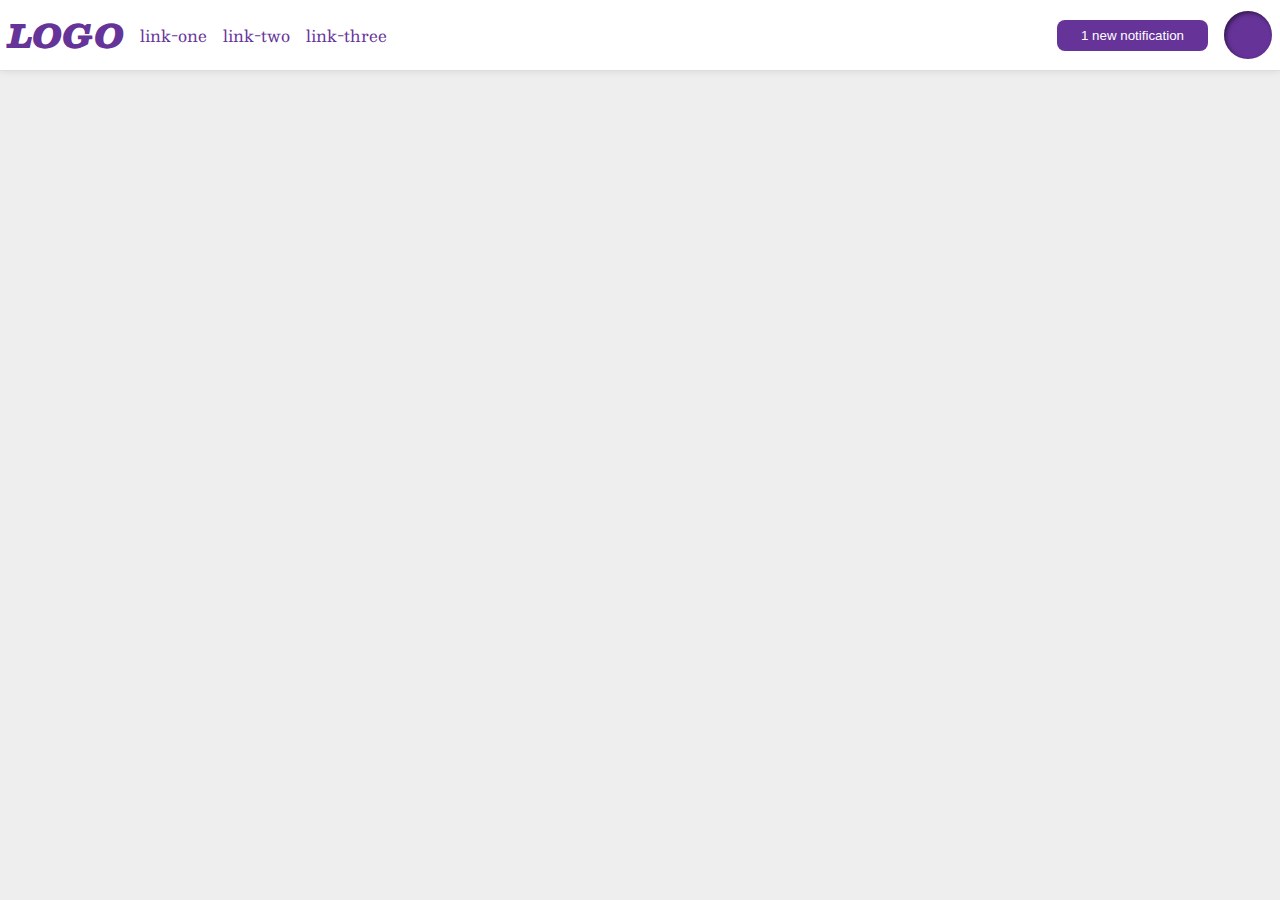
<file: flex/03-flex-header-2/index.html>
<!DOCTYPE html>
<html lang="en">

<head>
  <meta charset="UTF-8">
  <meta http-equiv="X-UA-Compatible" content="IE=edge">
  <meta name="viewport" content="width=device-width, initial-scale=1.0">
  <title>Flex Header 2</title>
  <link rel="stylesheet" href="style.css">
</head>

<body>
  <div class="header">
    <div>
      <div class="logo">
        LOGO
      </div>
      <ul class="links">
        <li><a href="google.com">link-one</a></li>
        <li><a href="google.com">link-two</a></li>
        <li><a href="google.com">link-three</a></li>
      </ul>
    </div>
    <div>
      <button class="notifications">
        1 new notification
      </button>
      <div class="profile-image"></div>
    </div>
  </div>
</body>

</html>
</file>
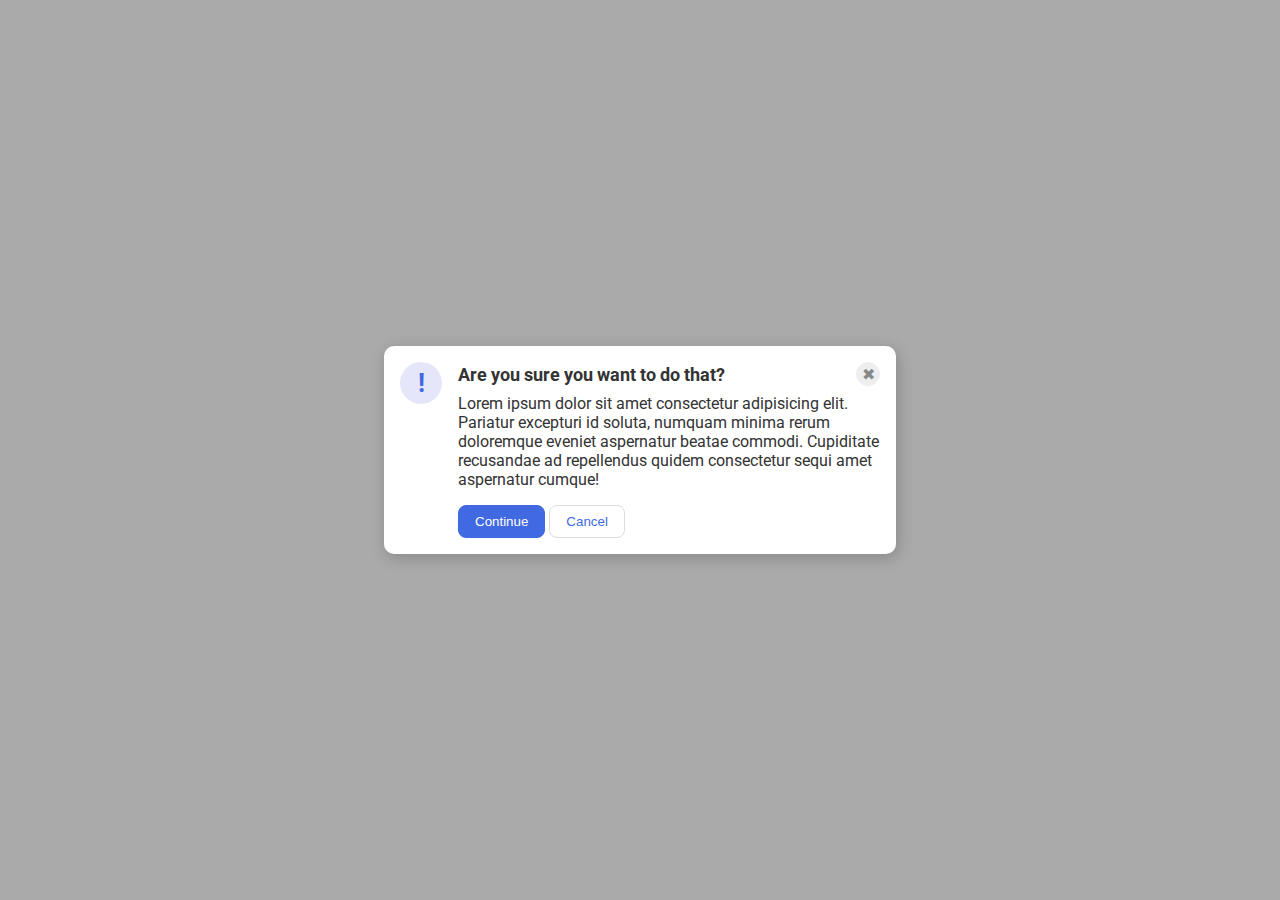
<file: flex/05-flex-modal/index.html>
<!DOCTYPE html>
<html lang="en">

<head>
  <meta charset="UTF-8">
  <meta http-equiv="X-UA-Compatible" content="IE=edge">
  <meta name="viewport" content="width=device-width, initial-scale=1.0">
  <link rel="stylesheet" href="style.css">
  <title>Modal</title>
</head>

<body>
  <div class="modal">
    <div class="icon">!</div>
    <div class="container">
      <div class="header">Are you sure you want to do that?
        <button class="close-button">✖</button>
      </div>
      <div class="text">Lorem ipsum dolor sit amet consectetur adipisicing elit. Pariatur excepturi id soluta, numquam
        minima rerum doloremque eveniet aspernatur beatae commodi. Cupiditate recusandae ad repellendus quidem
        consectetur sequi amet aspernatur cumque!</div>

      <button class="continue">Continue</button>
      <button class="cancel">Cancel</button>
    </div>
  </div>
</body>

</html>
</file>
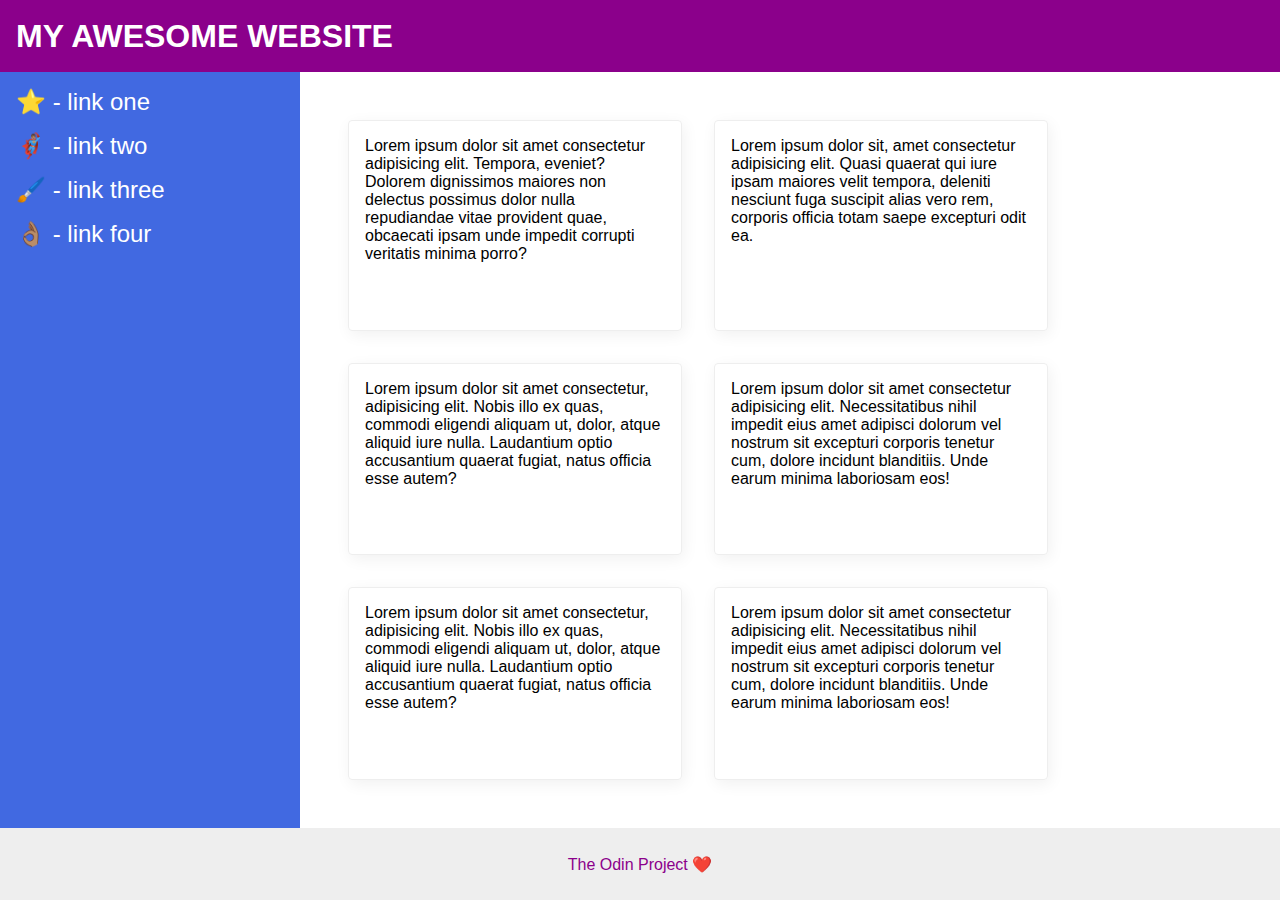
<file: flex/07-flex-layout-2/index.html>
<!DOCTYPE html>
<html lang="en">

<head>
  <meta charset="UTF-8">
  <meta http-equiv="X-UA-Compatible" content="IE=edge">
  <meta name="viewport" content="width=device-width, initial-scale=1.0">
  <title>The Holy Grail</title>
  <link rel="stylesheet" href="style.css">
</head>

<body>
  <div class="header">
    MY AWESOME WEBSITE
  </div>

  <div class="middle">
    <div class="sidebar">
      <ul>
        <li><a href="#">⭐ - link one</a></li>
        <li><a href="#">🦸🏽‍♂️ - link two</a></li>
        <li><a href="#">🖌️ - link three</a></li>
        <li><a href="#">👌🏽 - link four</a></li>
      </ul>
    </div>

    <div class="content">
      <div class="card">Lorem ipsum dolor sit amet consectetur adipisicing elit. Tempora, eveniet? Dolorem dignissimos
        maiores non delectus possimus dolor nulla repudiandae vitae provident quae, obcaecati ipsam unde impedit
        corrupti
        veritatis minima porro?</div>
      <div class="card">Lorem ipsum dolor sit, amet consectetur adipisicing elit. Quasi quaerat qui iure ipsam maiores
        velit tempora, deleniti nesciunt fuga suscipit alias vero rem, corporis officia totam saepe excepturi odit ea.
      </div>
      <div class="card">Lorem ipsum dolor sit amet consectetur, adipisicing elit. Nobis illo ex quas, commodi eligendi
        aliquam ut, dolor, atque aliquid iure nulla. Laudantium optio accusantium quaerat fugiat, natus officia esse
        autem?</div>
      <div class="card">Lorem ipsum dolor sit amet consectetur adipisicing elit. Necessitatibus nihil impedit eius amet
        adipisci dolorum vel nostrum sit excepturi corporis tenetur cum, dolore incidunt blanditiis. Unde earum minima
        laboriosam eos!</div>
      <div class="card">Lorem ipsum dolor sit amet consectetur, adipisicing elit. Nobis illo ex quas, commodi eligendi
        aliquam ut, dolor, atque aliquid iure nulla. Laudantium optio accusantium quaerat fugiat, natus officia esse
        autem?</div>
      <div class="card">Lorem ipsum dolor sit amet consectetur adipisicing elit. Necessitatibus nihil impedit eius amet
        adipisci dolorum vel nostrum sit excepturi corporis tenetur cum, dolore incidunt blanditiis. Unde earum minima
        laboriosam eos!</div>
    </div>
  </div>

  <div class="footer">
    The Odin Project ❤️
  </div>
</body>

</html>
</file>
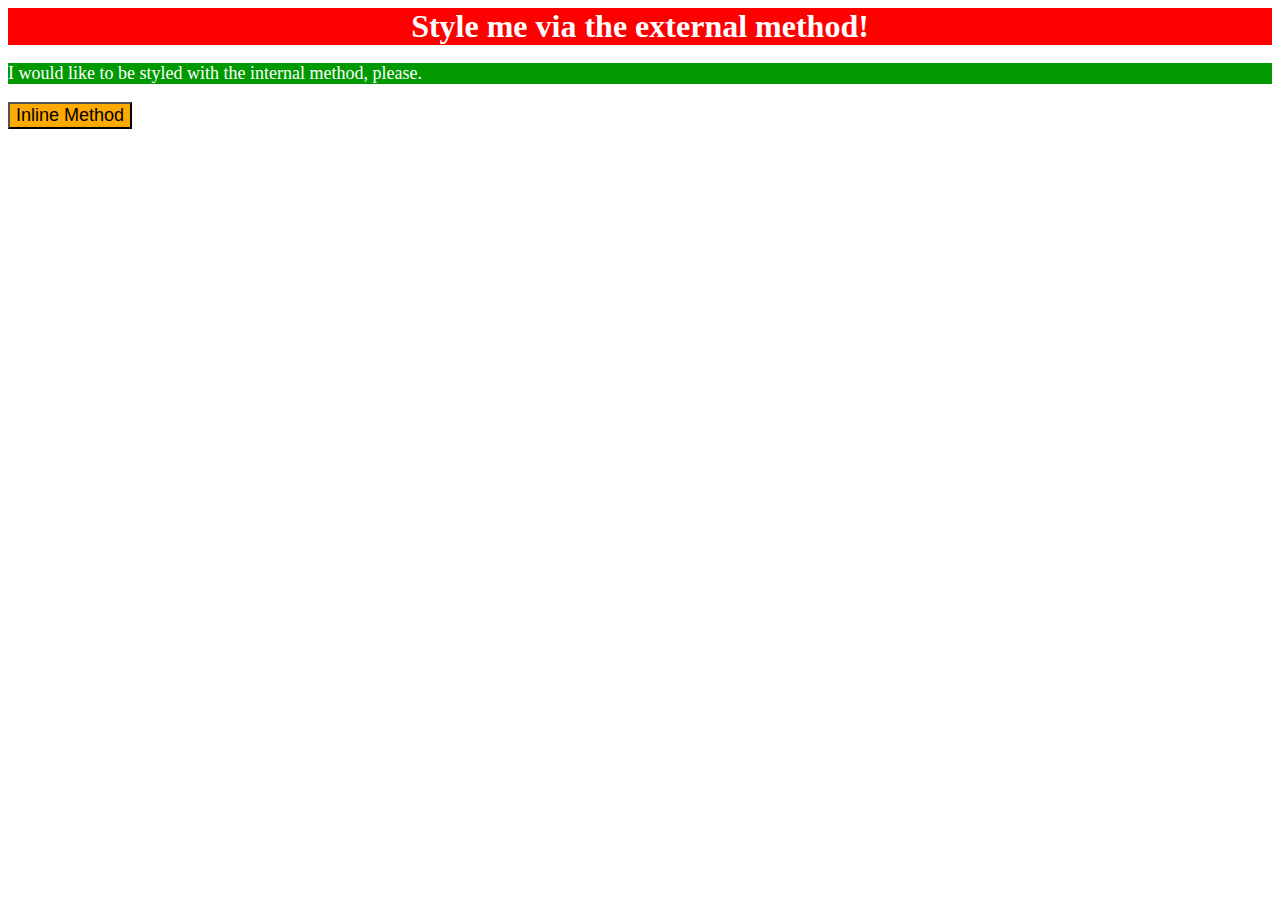
<file: foundations/01-css-methods/index.html>
<!DOCTYPE html>
<html lang="en">
  <head>
    <meta charset="UTF-8">
    <meta http-equiv="X-UA-Compatible" content="IE=edge">
    <meta name="viewport" content="width=device-width, initial-scale=1.0">
    <title>Methods for Adding CSS</title>
    <link rel="stylesheet" href="style.css">
    <style>
      p {
        background-color: #090;
        color: #fff;
        font-size: 18px;
      }
    </style>
  </head>
  <body>
    <div>Style me via the external method!</div>
    <p>I would like to be styled with the internal method, please.</p>
    <button style="background-color: #fa0; font-size: 18px;">Inline Method</button>
  </body>
</html>
</file>
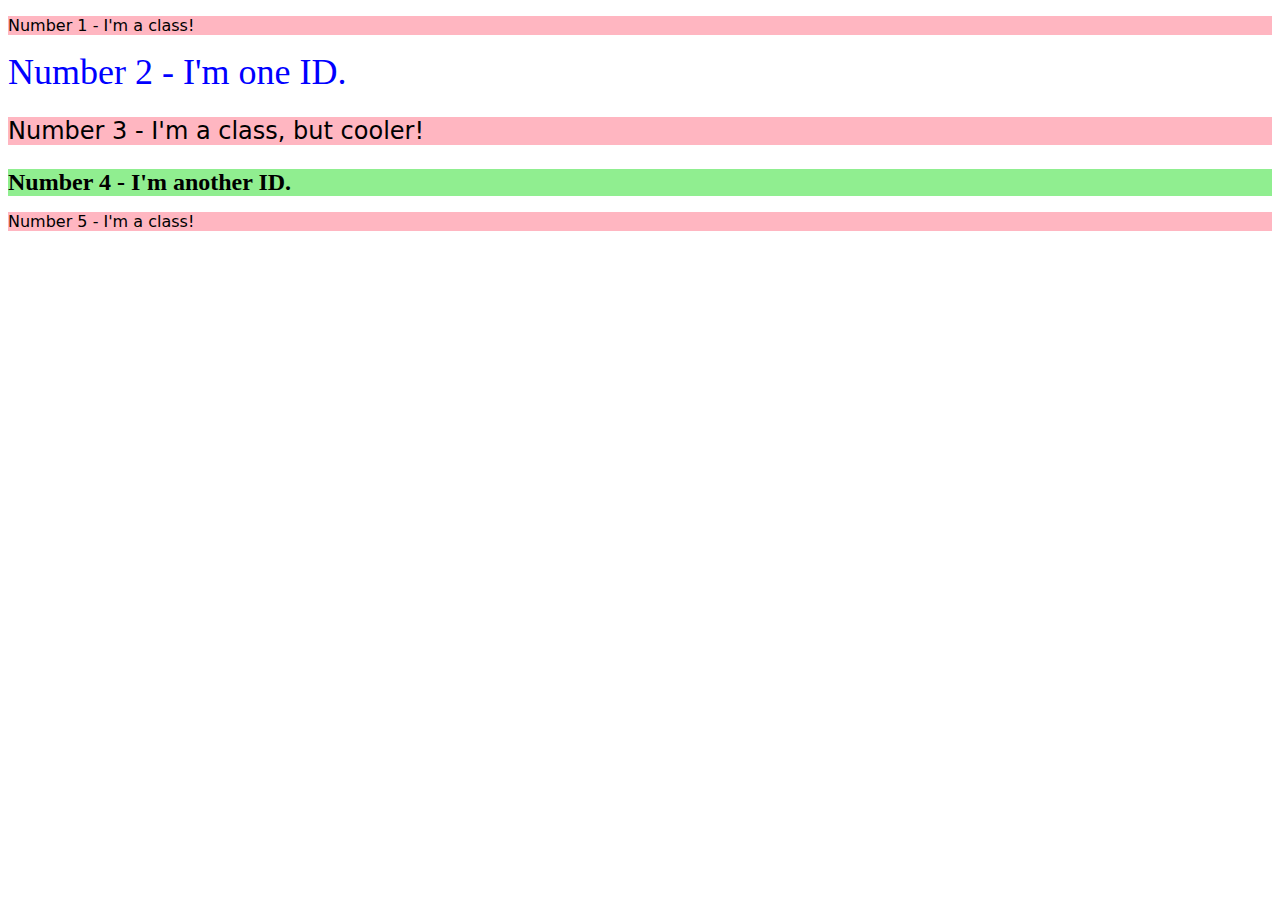
<file: foundations/02-class-id-selectors/index.html>
<!DOCTYPE html>
<html lang="en">
  <head>
    <meta charset="UTF-8">
    <meta http-equiv="X-UA-Compatible" content="IE=edge">
    <meta name="viewport" content="width=device-width, initial-scale=1.0">
    <title>Class and ID Selectors</title>
    <link rel="stylesheet" href="style.css">
  </head>
  <body>
    <p class="odd">Number 1 - I'm a class!</p>
    <div id="num2">Number 2 - I'm one ID.</div>
    <p class="odd big-text">Number 3 - I'm a class, but cooler!</p>
    <div class="big-text" id="num3">Number 4 - I'm another ID.</div>
    <p class="odd">Number 5 - I'm a class!</p>
  </body>
</html>
</file>
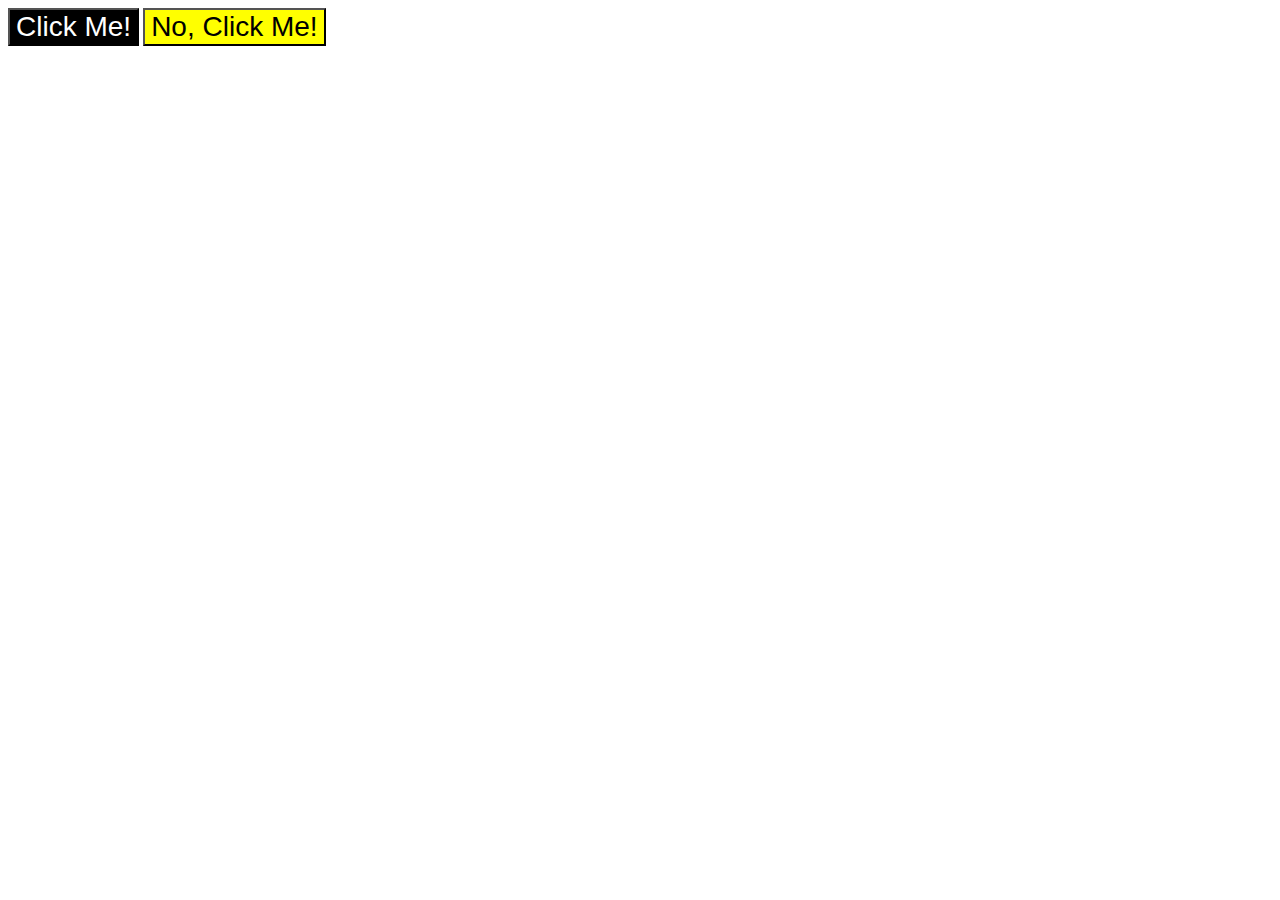
<file: foundations/03-grouping-selectors/index.html>
<!DOCTYPE html>
<html lang="en">
  <head>
    <meta charset="UTF-8">
    <meta http-equiv="X-UA-Compatible" content="IE=edge">
    <meta name="viewport" content="width=device-width, initial-scale=1.0">
    <title>Grouping Selectors</title>
    <link rel="stylesheet" href="style.css">
  </head>
  <body>
    <button class="one">Click Me!</button>
    <button class="two">No, Click Me!</button>
  </body>
</html>
</file>
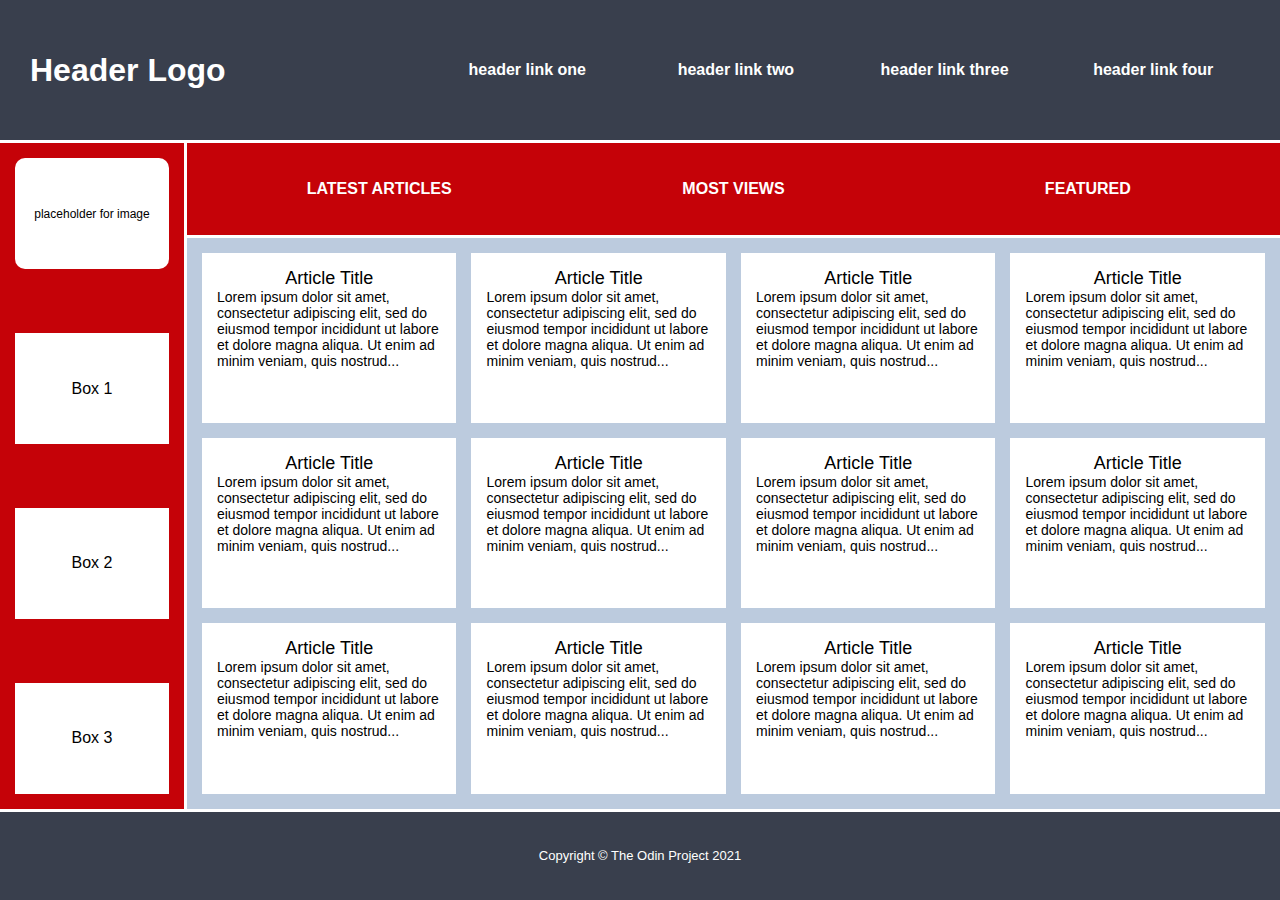
<file: grid/03-grid-layout-3/index.html>
<!DOCTYPE html>
<html lang="en">
  <head>
    <meta charset="UTF-8" />
    <meta http-equiv="X-UA-Compatible" content="IE=edge" />
    <meta name="viewport" content="width=device-width, initial-scale=1.0" />
    <title>Holy Grail Mockup</title>
    <link rel="stylesheet" href="style.css" />
  </head>
  <body>
    <div class="container">
      <div class="header">
        <div class="logo">Header Logo</div>
        <div class="menu">
          <ul>
            <li>header link one</li>
            <li>header link two</li>
            <li>header link three</li>
            <li>header link four</li>
          </ul>
        </div>
      </div>

      <div class="sidebar">
        <div class="photo">
          <p>placeholder for image</p>
        </div>
        <div class="side-content">Box 1</div>
        <div class="side-content">Box 2</div>
        <div class="side-content">Box 3</div>
      </div>

      <div class="nav">
        <ul>
          <li>Latest Articles</li>
          <li>Most Views</li>
          <li>Featured</li>
        </ul>
      </div>

      <div class="article">
        <div class="card">
          <p class="title">Article Title</p>
          <p>
            Lorem ipsum dolor sit amet, consectetur adipiscing elit, sed do
            eiusmod tempor incididunt ut labore et dolore magna aliqua. Ut enim
            ad minim veniam, quis nostrud...
          </p>
        </div>
        <div class="card">
          <p class="title">Article Title</p>
          <p>
            Lorem ipsum dolor sit amet, consectetur adipiscing elit, sed do
            eiusmod tempor incididunt ut labore et dolore magna aliqua. Ut enim
            ad minim veniam, quis nostrud...
          </p>
        </div>
        <div class="card">
          <p class="title">Article Title</p>
          <p>
            Lorem ipsum dolor sit amet, consectetur adipiscing elit, sed do
            eiusmod tempor incididunt ut labore et dolore magna aliqua. Ut enim
            ad minim veniam, quis nostrud...
          </p>
        </div>
        <div class="card">
          <p class="title">Article Title</p>
          <p>
            Lorem ipsum dolor sit amet, consectetur adipiscing elit, sed do
            eiusmod tempor incididunt ut labore et dolore magna aliqua. Ut enim
            ad minim veniam, quis nostrud...
          </p>
        </div>
        <div class="card">
          <p class="title">Article Title</p>
          <p>
            Lorem ipsum dolor sit amet, consectetur adipiscing elit, sed do
            eiusmod tempor incididunt ut labore et dolore magna aliqua. Ut enim
            ad minim veniam, quis nostrud...
          </p>
        </div>
        <div class="card">
          <p class="title">Article Title</p>
          <p>
            Lorem ipsum dolor sit amet, consectetur adipiscing elit, sed do
            eiusmod tempor incididunt ut labore et dolore magna aliqua. Ut enim
            ad minim veniam, quis nostrud...
          </p>
        </div>
        <div class="card">
          <p class="title">Article Title</p>
          <p>
            Lorem ipsum dolor sit amet, consectetur adipiscing elit, sed do
            eiusmod tempor incididunt ut labore et dolore magna aliqua. Ut enim
            ad minim veniam, quis nostrud...
          </p>
        </div>
        <div class="card">
          <p class="title">Article Title</p>
          <p>
            Lorem ipsum dolor sit amet, consectetur adipiscing elit, sed do
            eiusmod tempor incididunt ut labore et dolore magna aliqua. Ut enim
            ad minim veniam, quis nostrud...
          </p>
        </div>
        <div class="card">
          <p class="title">Article Title</p>
          <p>
            Lorem ipsum dolor sit amet, consectetur adipiscing elit, sed do
            eiusmod tempor incididunt ut labore et dolore magna aliqua. Ut enim
            ad minim veniam, quis nostrud...
          </p>
        </div>
        <div class="card">
          <p class="title">Article Title</p>
          <p>
            Lorem ipsum dolor sit amet, consectetur adipiscing elit, sed do
            eiusmod tempor incididunt ut labore et dolore magna aliqua. Ut enim
            ad minim veniam, quis nostrud...
          </p>
        </div>
        <div class="card">
          <p class="title">Article Title</p>
          <p>
            Lorem ipsum dolor sit amet, consectetur adipiscing elit, sed do
            eiusmod tempor incididunt ut labore et dolore magna aliqua. Ut enim
            ad minim veniam, quis nostrud...
          </p>
        </div>
        <div class="card">
          <p class="title">Article Title</p>
          <p>
            Lorem ipsum dolor sit amet, consectetur adipiscing elit, sed do
            eiusmod tempor incididunt ut labore et dolore magna aliqua. Ut enim
            ad minim veniam, quis nostrud...
          </p>
        </div>
      </div>

      <div class="footer">
        <p>Copyright © The Odin Project 2021</p>
      </div>
    </div>
  </body>
</html>
</file>
<file: flex/03-flex-header-2/style.css>
/* this is some magical font-importing.  
you'll learn about it later. */
@import url('https://fonts.googleapis.com/css2?family=Besley:ital,wght@0,400;1,900&display=swap');

body {
  margin: 0;
  background: #eee;
  font-family: Besley, serif;
}

.header {
  background: white;
  border-bottom: 1px solid #ddd;
  box-shadow: 0 0 8px rgba(0,0,0,.1);
  display: flex;
  justify-content: space-between;
  padding: 8px;
}

.header > div {
  display: flex;
  align-items: center;
  gap: 16px;
}

.profile-image {
  background: rebeccapurple;
  box-shadow: inset 2px 2px 4px rgba(0,0,0,.5);
  border-radius: 50%;
  width: 48px;
  height: 48px;
}

.logo {
  color: rebeccapurple;
  font-size: 32px;
  font-weight: 900;
  font-style: italic;
}

button {
  border: none;
  border-radius: 8px;
  background: rebeccapurple;
  color: white;
  padding: 8px 24px;
}

a {
  /* this removes the line under our links */
  text-decoration: none;
  color: rebeccapurple;
}

ul {
  list-style-type: none;
  display: flex;
  gap: 16px;
  padding: 0;
  margin: 0;
}
</file>
<file: flex/05-flex-modal/style.css>
@import url('https://fonts.googleapis.com/css2?family=Roboto:wght@400;700&display=swap');

html, body {
  height: 100%;
}

body {
  font-family: Roboto, sans-serif;
  margin: 0;
  background: #aaa;
  color: #333;
  /* I'll give you this one for free lol */
  display: flex;
  align-items: center;
  justify-content: center;
}

.modal {
  background: white;
  width: 480px;
  border-radius: 10px;
  box-shadow: 2px 4px 16px rgba(0,0,0,.2);
  padding: 16px;
  display: flex;
  gap: 16px;
}

.icon {
  flex-shrink: 0;
  color: royalblue;
  font-size: 26px;
  font-weight: 700;
  background: lavender;
  width: 42px;
  height: 42px;
  border-radius: 50%;
  display: flex;
  align-items: center;
  justify-content: center;
}

.header {
  display: flex;
  font-weight: bold;
  align-items: center;
  justify-content: space-between;
  font-size: 18px;
  margin-bottom: 8px;
}

.close-button {
  background: #eee;
  border-radius: 50%;
  color: #888;
  font-weight: 400;
  font-size: 16px;
  height: 24px;
  width: 24px;
  display: flex;
  align-items: center;
  justify-content: center;
  border: 1px solid #eee;
  padding: 0;
}

.text {
  margin-bottom: 16px;
}

button {
  cursor: pointer;
  padding: 8px 16px;
  border-radius: 8px;
}

button.continue {
  background: royalblue;
  border: 1px solid royalblue;
  color: white;
}

button.cancel {
  background: white;
  border: 1px solid #ddd;
  color: royalblue;
}
</file>
<file: flex/07-flex-layout-2/style.css>
body {
  font-family: -apple-system, BlinkMacSystemFont, 'Segoe UI', Roboto, Oxygen, Ubuntu, Cantarell, 'Open Sans', 'Helvetica Neue', sans-serif;
  margin: 0;
  min-height: 100vh;
  display: flex;
  flex-direction: column;
}

.middle {
  flex: 1;
  display: flex;
}

.header {
  height: 72px;
  background: darkmagenta;
  color: white;
  font-size: 32px;
  font-weight: 900;
  display: flex;
  align-items: center;
  padding-left: 16px;
}

.footer {
  height: 72px;
  background: #eee;
  color: darkmagenta;
  display: flex;
  align-items: center;
  justify-content: center;
}

.sidebar {
  width: 300px;
  background: royalblue;
  box-sizing: border-box;
  flex-shrink: 0;
  padding: 16px;
}

ul {
  padding: 0;
  margin: 0;
  list-style: none;
}

li {
  padding-bottom: 16px;
}

a {
  color: white;
  font-size: 24px;
  text-decoration: none;
}

.content {
  display: flex;
  flex-wrap: wrap;
  padding: 48px;
  gap: 32px;
}

.card {
  border: 1px solid #eee;
  box-shadow: 2px 4px 16px rgba(0, 0, 0, .06);
  border-radius: 4px;
  width: 300px;
  padding: 16px;
}
</file>
<file: foundations/01-css-methods/style.css>
div {
    background-color: #f00;
    color: #fff;
    font-size: 32px;
    font-weight: bold;
    text-align: center;
}
</file>
<file: foundations/02-class-id-selectors/style.css>
.odd {
    background-color: lightpink;
    font-family: Verdana, 'DejaVu Sans', sans-serif;
}

.big-text {
    font-size: 24px;
}

#num2 {
    color: #00f;
    font-size: 36px;
}

#num3 {
    background-color: #90ee90;
    font-weight: bold;
}
</file>
<file: foundations/03-grouping-selectors/style.css>
.one {
  background-color: #000;
  color: #fff;
}

.two {
  background-color: #ff0;
}

.one,
.two {
  font-family: Helvetica, "Times New Roman", sans-serif;
  font-size: 28px;
}
</file>
<file: grid/03-grid-layout-3/style.css>
* {
  margin: 0;
  padding: 0;
}

.container {
  text-align: center;
}

.container div {
  padding: 15px;
  font-size: 32px;
  font-family: Helvetica;
  font-weight: bold;
  color: white;
}

.header {
  background-color: #393f4d;
}

.menu ul,
.menu li {
  font-size: 16px;
}

.sidebar {
  background-color: #c50208;
}

.sidebar .photo {
  background-color: white;
  color: black;
  font-size: 12px;
  font-weight: normal;
  border-radius: 10px;
}

.sidebar .side-content {
  background-color: white;
  color: black;
  font-size: 16px;
  font-weight: normal;
}

.nav {
  background-color: #c50208;
}

.nav ul li {
  font-size: 16px;
  text-transform: uppercase;
}

.article {
  background-color: #bccbde;
}

.article p {
  font-size: 18px;
  font-family: sans-serif;
  color: white;
  text-align: left;
}

.article .card {
  background-color: #ffffff;
  color: black;
  text-align: center;
}

.card p {
  color: black;
  font-weight: normal;
  font-size: 14px;
}

.card .title {
  font-size: 18px;
  text-align: center;
}

.footer {
  background-color: #393f4d;
}

.footer p {
  font-size: 13px;
  font-weight: normal;
}

/* solution */
.container {
  display: grid;
  grid-template-areas: 
  'header header header header header'
  'sidebar sidebar nav nav nav'
  'sidebar sidebar article article article'
  'footer footer footer footer footer';
  gap: 3px;
  min-height: 100dvh;
}

.header {
  grid-area: header;
  display: grid;
  grid-template-areas: 'logo logo menu menu menu';
  align-items: center;
}

.logo {
  grid-area: logo;
  justify-self: flex-start;
}

.menu {
  grid-area: menu;
}

.menu ul {
  display: grid;
  grid-template-columns: repeat(4, 1fr);
  align-items: center;
  column-gap: 15px;
}

.sidebar {
  grid-area: sidebar;
  display: grid;
  align-content: space-between;
  gap: 4rem;
  grid-template-rows: repeat(4, 1fr);
}

.sidebar * {
  display: grid;
  place-items: center;
}

.nav {
  grid-area: nav;
  display: grid;
}

.nav > ul {
  display: grid;
  grid-template-columns: repeat(3, 1fr);
  align-items: center;
}

.article {
  grid-area: article;
  display: grid;
  grid-template-columns: repeat(auto-fill, minmax(250px, 1fr));
  gap: 15px;
}

.article .card {
  padding-bottom: 40px;
}

.footer {
  grid-area: footer;
  display: grid;
  align-items: center;
}

li {
  list-style: none;
}
</file>
